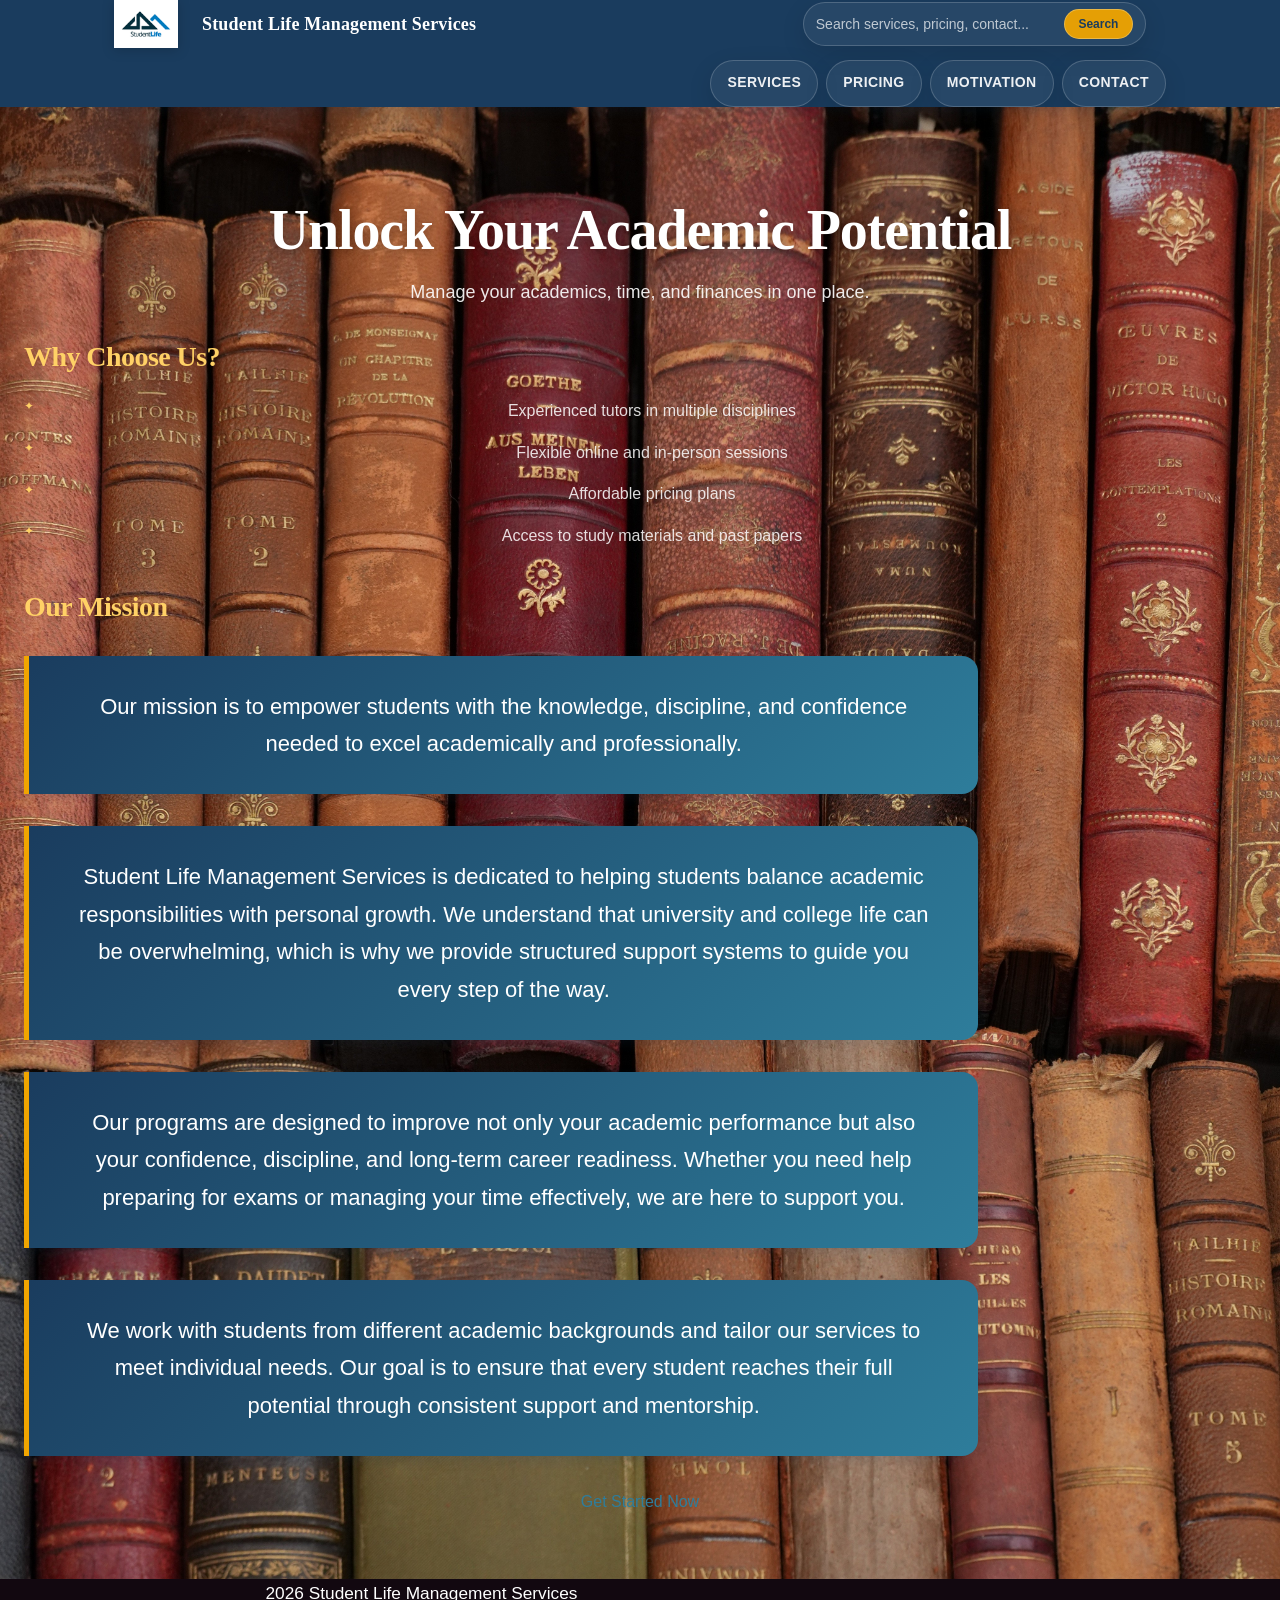
<file: index.html>
<!DOCTYPE html>
<html lang="en">

<head>
    <meta charset="UTF-8">
    <meta name="viewport" content="width=device-width, initial-scale=1.0">
    <title>Student Life Management Services</title>
    <link rel="stylesheet" href="style.css">
</head>

<body>

<header>
        <nav>
            <img src="media/powpow logo.jpg" alt="Student Life Management Services logo" style="height:48px; width:auto; display:block;" >
            <h2>Student Life Management Services</h2>
            <form id="siteSearchForm" class="navbar-search" role="search" aria-label="Site search">
                <label class="sr-only" for="siteSearch">Search</label>
                <input id="siteSearch" name="q" type="search" autocomplete="off" spellcheck="false" placeholder="Search services, pricing, contact..." />
                <button type="submit" aria-label="Search">Search</button>
            </form>
            <div id="searchMessage" class="search-message" aria-live="polite"></div>
            <ul>
                <li><a href="service.html">Services</a></li>
                <li><a href="enquiry.html">Pricing</a></li>
                <li><a href="about.html">Motivation</a></li>
                <li><a href="contact.html">Contact</a></li>
            </ul>
        </nav>
    </header>

    <script src="js/main.js" defer></script>

    <section class="index-hero">
        <h1>Unlock Your Academic Potential</h1>

        <p>Manage your academics, time, and finances in one place.</p>

        <h2>Why Choose Us?</h2>
        <ul>
            <li>Experienced tutors in multiple disciplines</li>
            <li>Flexible online and in-person sessions</li>
            <li>Affordable pricing plans</li>
            <li>Access to study materials and past papers</li>
        </ul>

        <h2>Our Mission</h2>
        <p>Our mission is to empower students with the knowledge, discipline, and confidence needed to excel academically and professionally.</p>

        <p>Student Life Management Services is dedicated to helping students balance academic responsibilities with personal growth. We understand that university and college life can be overwhelming, which is why we provide structured support systems to
            guide you every step of the way.</p>

        <p>Our programs are designed to improve not only your academic performance but also your confidence, discipline, and long-term career readiness. Whether you need help preparing for exams or managing your time effectively, we are here to support you.</p>

        <p>We work with students from different academic backgrounds and tailor our services to meet individual needs. Our goal is to ensure that every student reaches their full potential through consistent support and mentorship.</p>

        <a href="enquiry.html">Get Started Now</a>
    </section>

    <footer>
        <p>2026 Student Life Management Services</p>
    </footer>

</body>

</html>
</file>
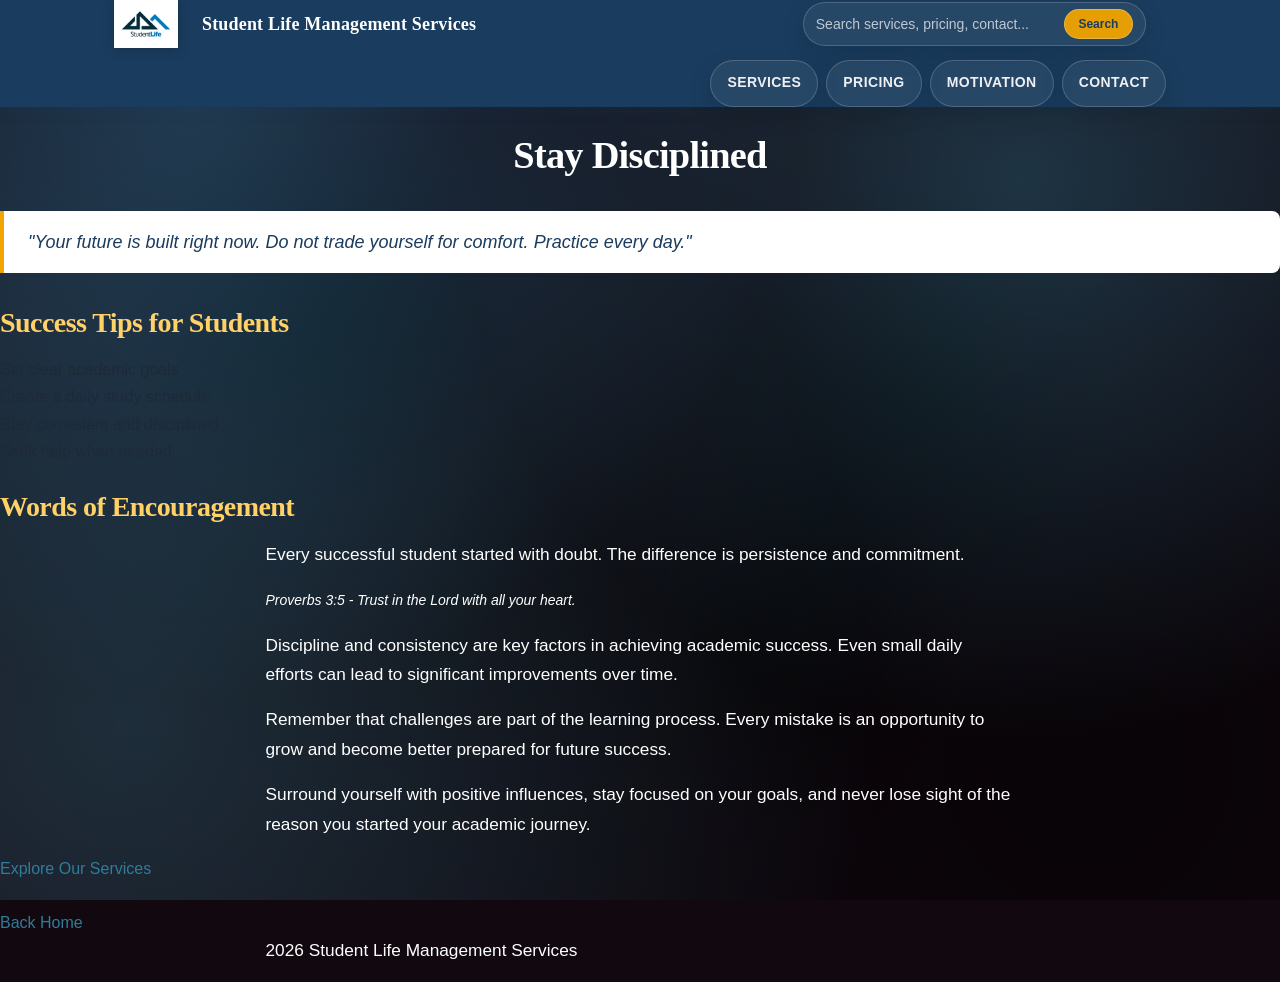
<file: about.html>
<!DOCTYPE html>
<html lang="en">

<head>
    <meta charset="UTF-8">
    <title>Motivation</title>
    <link rel="stylesheet" href="style.css">
</head>

<body>
<header>
        <nav>
            <img src="media/powpow logo.jpg" alt="Student Life Management Services logo" style="height:48px; width:auto; display:block;" >
            <h2>Student Life Management Services</h2>
            <form id="siteSearchForm" class="navbar-search" role="search" aria-label="Site search">
                <label class="sr-only" for="siteSearch">Search</label>
                <input id="siteSearch" name="q" type="search" autocomplete="off" spellcheck="false" placeholder="Search services, pricing, contact..." />
                <button type="submit" aria-label="Search">Search</button>
            </form>
            <div id="searchMessage" class="search-message" aria-live="polite"></div>
            <ul>
                <li><a href="service.html">Services</a></li>
                <li><a href="enquiry.html">Pricing</a></li>
                <li><a href="about.html">Motivation</a></li>
                <li><a href="contact.html">Contact</a></li>
            </ul>
        </nav>
    </header>

    <script src="js/main.js" defer></script>

        <main class="about-page">

    <h1>Stay Disciplined</h1>

    <blockquote>
        "Your future is built right now. Do not trade yourself for comfort. Practice every day."
    </blockquote>

    <h2>Success Tips for Students</h2>
    <ul>
        <li>Set clear academic goals</li>
        <li>Create a daily study schedule</li>
        <li>Stay consistent and disciplined</li>
        <li>Seek help when needed</li>
    </ul>

    <h2>Words of Encouragement</h2>
    <p>Every successful student started with doubt. The difference is persistence and commitment.</p>

    <p><cite>Proverbs 3:5 - Trust in the Lord with all your heart.</cite></p>

    <p>Discipline and consistency are key factors in achieving academic success. Even small daily efforts can lead to significant improvements over time.</p>

    <p>Remember that challenges are part of the learning process. Every mistake is an opportunity to grow and become better prepared for future success.</p>

    <p>Surround yourself with positive influences, stay focused on your goals, and never lose sight of the reason you started your academic journey.</p>

    <a href="service.html">Explore Our Services</a>
    <br><br>
    <a href="index.html">Back Home</a>


            <footer>
        <p>2026 Student Life Management Services</p>
    </footer>

</main>
</body>

</html>
</file>
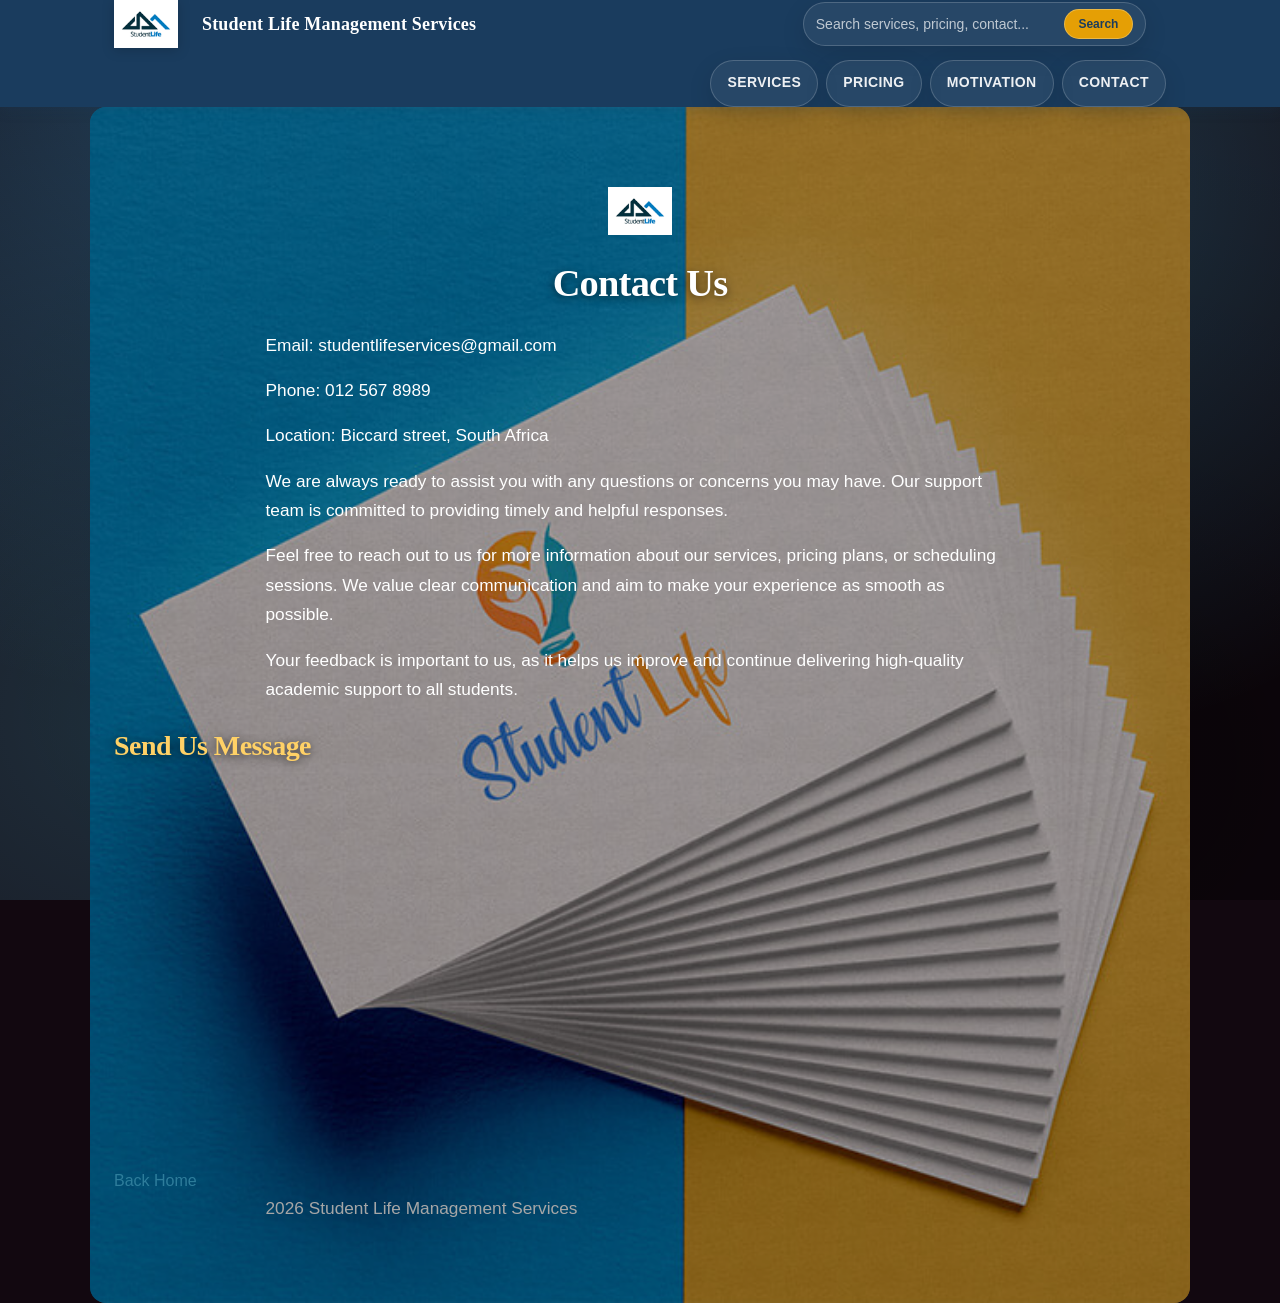
<file: contact.html>
<!DOCTYPE html>
<html lang="en">

<head>
    <meta charset="UTF-8">
    <meta name="viewport" content="width=device-width, initial-scale=1.0">
    <title>Contact</title>
    <link rel="stylesheet" href="style.css">
</head>

<body>
<header>
        <nav>
            <img src="media/powpow logo.jpg" alt="Student Life Management Services logo" style="height:48px; width:auto; display:block;" >
            <h2>Student Life Management Services</h2>
            <form id="siteSearchForm" class="navbar-search" role="search" aria-label="Site search">
                <label class="sr-only" for="siteSearch">Search</label>
                <input id="siteSearch" name="q" type="search" autocomplete="off" spellcheck="false" placeholder="Search services, pricing, contact..." />
                <button type="submit" aria-label="Search">Search</button>
            </form>
            <div id="searchMessage" class="search-message" aria-live="polite"></div>
            <ul>
                <li><a href="service.html">Services</a></li>
                <li><a href="enquiry.html">Pricing</a></li>
                <li><a href="about.html">Motivation</a></li>
                <li><a href="contact.html">Contact</a></li>
            </ul>
        </nav>
    </header>

    <script src="js/main.js" defer></script>

    <main class="enquiry-page">
        <div class="enquiry-page__overlay" aria-hidden="true"></div>

        <div class="enquiry-page__content">
            <img src="media/powpow logo.jpg" alt="Student Life Management Services logo"
                style="height:48px; width:auto; display:block; margin: 16px auto;">

            <h1>Contact Us</h1>

            <p>Email: studentlifeservices@gmail.com</p>
            <p>Phone: 012 567 8989</p>
            <p>Location: Biccard street, South Africa</p>

            <p>We are always ready to assist you with any questions or concerns you may have. Our support team is committed to providing timely and helpful responses.</p>
            <p>Feel free to reach out to us for more information about our services, pricing plans, or scheduling sessions. We value clear communication and aim to make your experience as smooth as possible.</p>
            <p>Your feedback is important to us, as it helps us improve and continue delivering high-quality academic support to all students.</p>

            <h2>Send Us Message</h2>

            <div id="googleMap" class="google-map" aria-label="Google map">
                <iframe
                    title="Google map - Biccard street, South Africa"
                    loading="lazy"
                    referrerpolicy="no-referrer-when-downgrade"
                    sandbox="allow-scripts allow-same-origin allow-popups"
                    src="https://www.google.com/maps?q=Biccard%20street%2C%20South%20Africa&output=embed"
                    width="600"
                    height="350"
                    style="border:0; border-radius: var(--radius-md); width:100%; max-width: 900px;"
                    allowfullscreen
                ></iframe>
            </div>

            <br>
            <a href="index.html">Back Home</a>
        </div>

        <footer>
            <p> 2026 Student Life Management Services</p>
        </footer>

    </main>

</body>

</html>
</file>
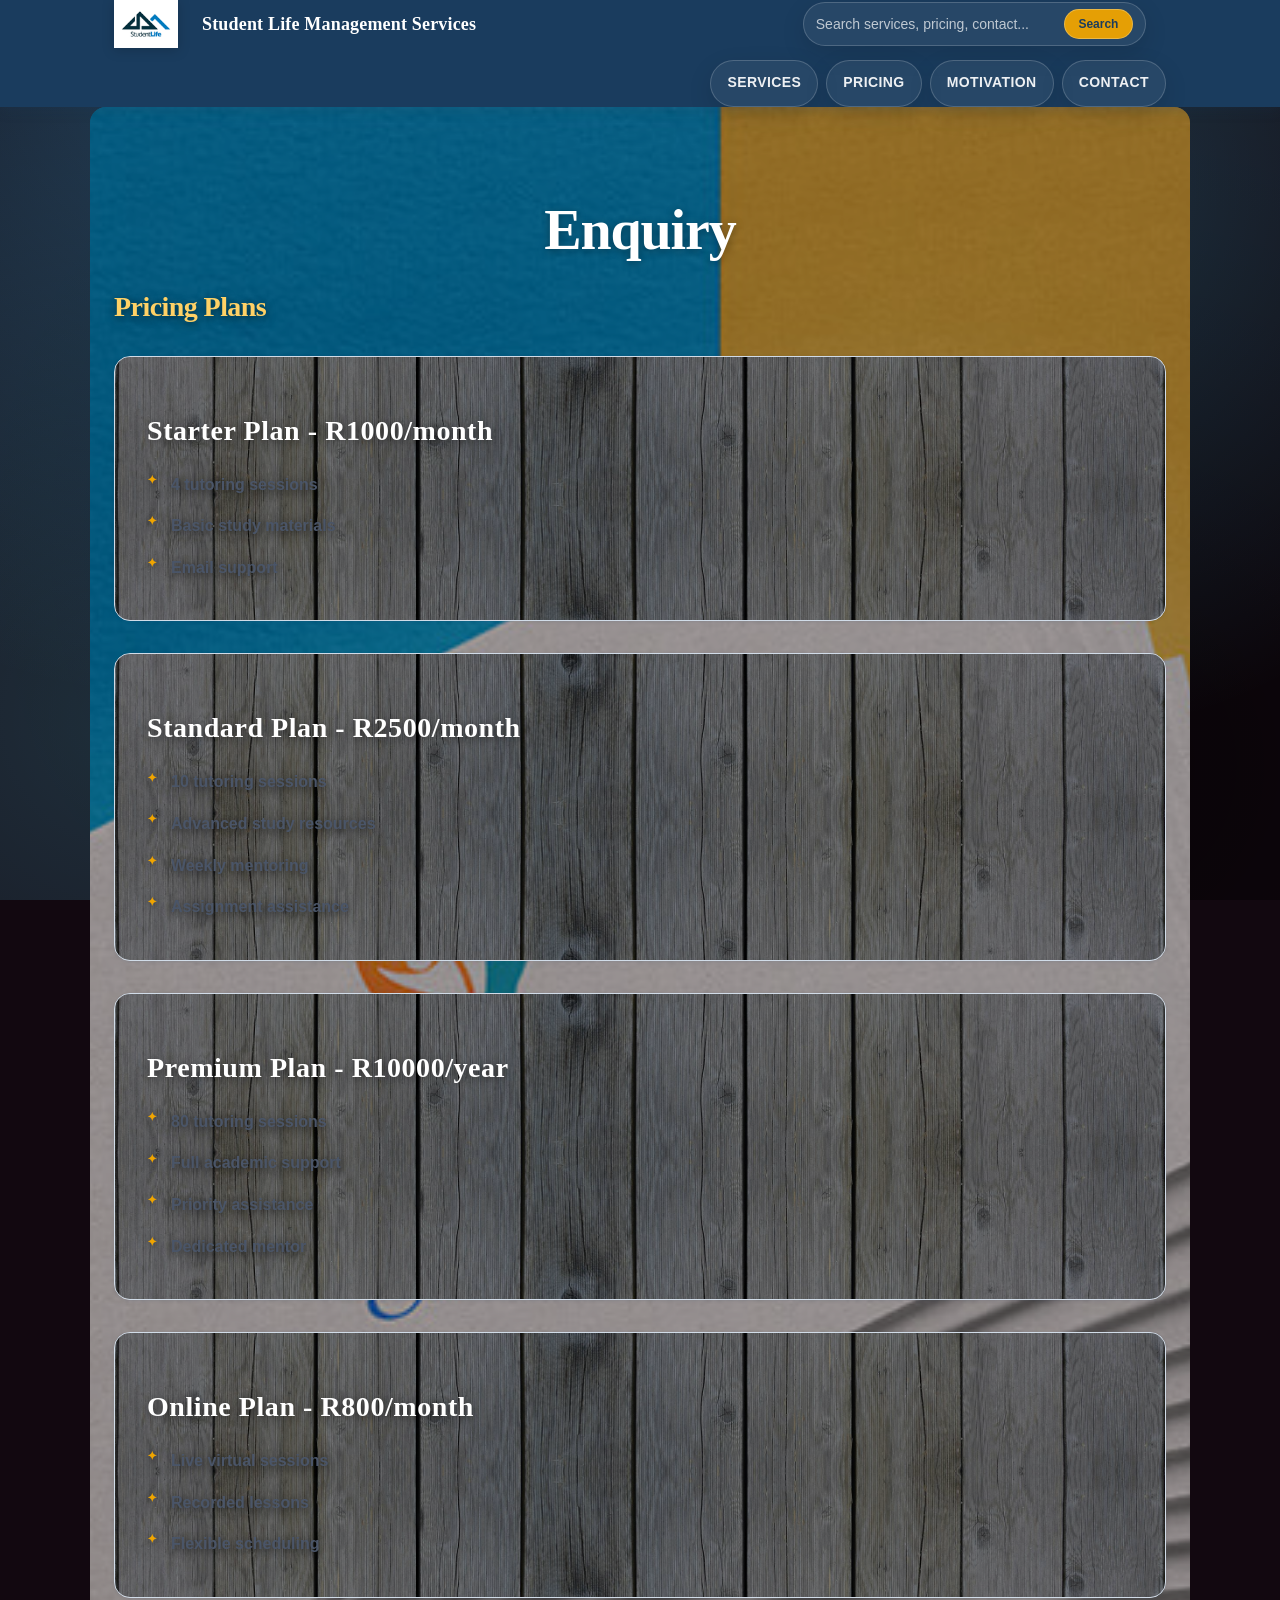
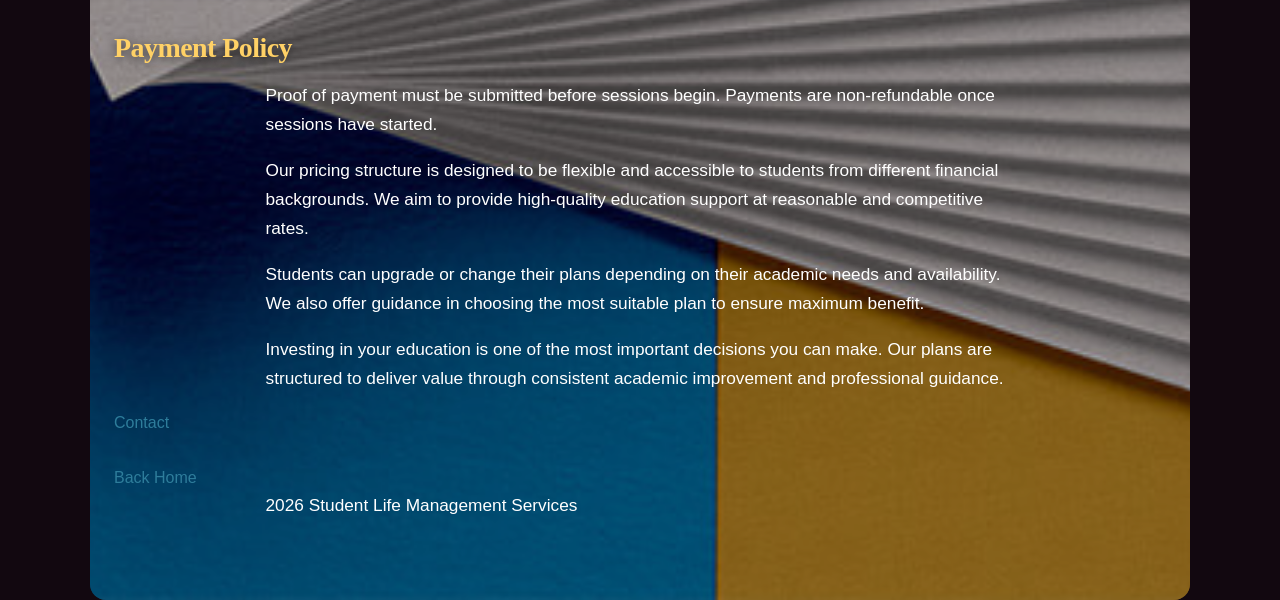
<file: enquiry.html>
<!DOCTYPE html>
<html lang="en">

<head>
    <meta charset="UTF-8">
    <title>Pricing</title>
    <link rel="stylesheet" href="style.css">
</head>

<body>
<header>
        <nav>
            <img src="media/powpow logo.jpg" alt="Student Life Management Services logo" style="height:48px; width:auto; display:block;" >
            <h2>Student Life Management Services</h2>
            <form id="siteSearchForm" class="navbar-search" role="search" aria-label="Site search">
                <label class="sr-only" for="siteSearch">Search</label>
                <input id="siteSearch" name="q" type="search" autocomplete="off" spellcheck="false" placeholder="Search services, pricing, contact..." />
                <button type="submit" aria-label="Search">Search</button>
            </form>
            <div id="searchMessage" class="search-message" aria-live="polite"></div>
            <ul>
                <li><a href="service.html">Services</a></li>
                <li><a href="enquiry.html">Pricing</a></li>
                <li><a href="about.html">Motivation</a></li>
                <li><a href="contact.html">Contact</a></li>
            </ul>
        </nav>
    </header>

    <script src="js/main.js" defer></script>

    <main class="enquiry-page">
        <div class="enquiry-page__overlay" aria-hidden="true"></div>

        <h1>Enquiry</h1>

        <div class="enquiry-page__content">
            <!--starter monthly plan-->
            <h2>Pricing Plans</h2>


    <section class="enquiry-card">
        <h2>Starter Plan - R1000/month</h2>
        <ul>
            <li>4 tutoring sessions</li>
            <li>Basic study materials</li>
            <li>Email support</li>
        </ul>
    </section>
    <!--standard monthly plan-->
    <section class="enquiry-card">
        <h2>Standard Plan - R2500/month</h2>
        <ul>
            <li>10 tutoring sessions</li>
            <li>Advanced study resources</li>
            <li>Weekly mentoring</li>
            <li>Assignment assistance</li>
        </ul>
    </section>
    <!--premium yearly plan-->
    <section class="enquiry-card">
        <h2>Premium Plan - R10000/year</h2>
        <ul>
            <li>80 tutoring sessions</li>
            <li>Full academic support</li>
            <li>Priority assistance</li>
            <li>Dedicated mentor</li>
        </ul>
    </section>
    <!--online monthly plan-->
    <section class="enquiry-card">
        <h2>Online Plan - R800/month</h2>
        <ul>
            <li>Live virtual sessions</li>
            <li>Recorded lessons</li>
            <li>Flexible scheduling</li>
        </ul>
    </section>

    <h2>Payment Policy</h2>
    <p>Proof of payment must be submitted before sessions begin. Payments are non-refundable once sessions have started.</p>
    <p>Our pricing structure is designed to be flexible and accessible to students from different financial backgrounds. We aim to provide high-quality education support at reasonable and competitive rates.</p>
    <p>Students can upgrade or change their plans depending on their academic needs and availability. We also offer guidance in choosing the most suitable plan to ensure maximum benefit.</p>
    <p>Investing in your education is one of the most important decisions you can make. Our plans are structured to deliver value through consistent academic improvement and professional guidance.</p>
     <!--links to contact page-->
    <a href="contact.html">Contact</a>
    <br><br>
    <!--link to previous page-->
    <a href="index.html">Back Home</a>

    <footer>
        <p>2026 Student Life Management Services</p>
    </footer>

        </div>
    </main>

</body>

</html>
</file>
<file: style.css>
/* --- CSS Reset & Base Styles --- */
*, *::before, *::after {
    margin: 0;
    padding: 0;
    box-sizing: border-box;
}

/* --- CSS Custom Properties (Variables) --- */
:root {
    /* Color Scheme */
    --color-primary: #1a3c5e;
    --color-secondary: #2e7d9b;
    --color-accent: #f0a500;
    --color-accent-light: #ffd166;
    --color-bg: #f5f7fa;
    --color-bg-alt: #eef2f7;
    --color-white: #ffffff;
    --color-text: #1e2a38;
    --color-text-light: #4a5568;
    --color-text-muted: #718096;
    --color-border: #d1dce8;
    --color-success: #38a169;

    /* Typography */
    --font-heading: 'Georgia', 'Times New Roman', serif;
    --font-body: 'Segoe UI', Tahoma, Geneva, Verdana, sans-serif;

    /* Font Sizes — relative units for responsiveness */
    --fs-xs: 0.75rem;
    --fs-sm: 0.875rem;
    --fs-base: 1rem;
    --fs-md: 1.125rem;
    --fs-lg: 1.375rem;
    --fs-xl: 1.75rem;
    --fs-2xl: 2.25rem;
    --fs-3xl: 3rem;

    /* Spacing */
    --space-xs: 0.5rem;
    --space-sm: 0.75rem;
    --space-md: 1rem;
    --space-lg: 1.5rem;
    --space-xl: 2rem;
    --space-2xl: 3rem;
    --space-3xl: 4rem;

    /* Borders & Shadows */
    --radius-sm: 4px;
    --radius-md: 8px;
    --radius-lg: 16px;
    --shadow-sm: 0 1px 3px rgba(26, 60, 94, 0.1);
    --shadow-md: 0 4px 12px rgba(26, 60, 94, 0.15);
    --shadow-lg: 0 8px 28px rgba(26, 60, 94, 0.2);

    /* Transitions */
    --transition: 0.25s ease;
    --transition-slow: 0.4s ease;

    /* Layout */
    --max-width: 1100px;
    --nav-height: 4.5rem;
}


html {
    font-size: 16px;
    scroll-behavior: smooth;
}

body {
    font-family: var(--font-body);
    font-size: var(--fs-base);
    line-height: 1.7;
    color: var(--color-text);
    background-color: var(--color-bg);
    min-height: 100vh;
    /* Charcoal + pink theme */
    background-color: #120810;
    background-image:
        radial-gradient(circle at 15% 10%, rgba(70, 190, 255, 0.25) 0%, rgba(70, 190, 255, 0) 45%),
        radial-gradient(circle at 80% 20%, rgba(80, 210, 255, 0.22) 0%, rgba(80, 210, 255, 0) 45%),
        radial-gradient(circle at 10% 80%, rgba(90, 220, 255, 0.18) 0%, rgba(90, 220, 255, 0) 55%),
        radial-gradient(circle at 85% 85%, rgba(0, 0, 0, 0.55) 0%, rgba(0, 0, 0, 0) 55%),
        radial-gradient(circle at 40% 60%, rgba(0, 0, 0, 0.35) 0%, rgba(0, 0, 0, 0) 60%),
        /* sprinkle */
        radial-gradient(circle at 25% 35%, rgba(0, 0, 0, 0.55) 0%, rgba(0, 0, 0, 0) 18%),
        radial-gradient(circle at 60% 70%, rgba(0, 0, 0, 0.5) 0%, rgba(0, 0, 0, 0) 20%),
        radial-gradient(circle at 70% 45%, rgba(0, 0, 0, 0.45) 0%, rgba(0, 0, 0, 0) 22%);
    background-attachment: fixed;
    display: flex;
    flex-direction: column;
}


h1, h2, h3, h4, h5, h6 {
    font-family: var(--font-heading);
    font-weight: 700;
    line-height: 1.25;
    color: var(--color-primary);
    letter-spacing: -0.02em;
}

h1 { font-size: var(--fs-2xl); margin-bottom: var(--space-lg); }
h2 { font-size: var(--fs-xl);  margin-bottom: var(--space-md); }
h3 { font-size: var(--fs-lg);  margin-bottom: var(--space-sm); }

p {
    font-size: var(--fs-base);
    color: var(--color-text-light);
    margin-bottom: var(--space-md);
    max-width: 70ch;
}

a {
    color: var(--color-secondary);
    text-decoration: none;
    transition: color var(--transition);
}

a:hover,
a:focus {
    color: var(--color-accent);
    text-decoration: underline;
}

ul {
    list-style: none;
    padding: 0;
}

cite {
    font-style: italic;
    color: #ffffff;

    font-size: var(--fs-sm);
}



blockquote {
    border-left: 4px solid var(--color-accent);
    padding: var(--space-md) var(--space-lg);
    margin: var(--space-xl) 0;
    background: var(--color-white);
    border-radius: 0 var(--radius-md) var(--radius-md) 0;
    font-size: var(--fs-md);
    font-style: italic;
    color: var(--color-primary);
    box-shadow: var(--shadow-sm);
}


.container {
    width: 100%;
    max-width: var(--max-width);
    margin: 0 auto;
    padding: 0 var(--space-lg);
}

/* Use flexbox for page structure */
body {
    display: flex;
    flex-direction: column;
}

main, section:not(nav section) {
    flex: 1;
}


header {
    background: var(--color-primary);
    position: sticky;
    top: 0;
    z-index: 100;
    box-shadow: var(--shadow-md);
}

header nav {
    max-width: var(--max-width);
    margin: 0 auto;
    padding: 0 var(--space-lg);
    display: flex;
    align-items: center;
    justify-content: space-between;
    min-height: var(--nav-height);
    flex-wrap: wrap;
    gap: var(--space-sm);
}

/* --- Navbar modernize --- */
header nav img {
    height: 44px;
    width: auto;
    display: block;
    margin-right: var(--space-sm);
    filter: drop-shadow(0 2px 6px rgba(0,0,0,0.18));
}

header nav h2 {
    padding: 0;
    margin-right: auto;
}

header nav ul {
    margin-left: auto;
    display: flex;
    align-items: center;
}

header nav ul li {
    list-style: none;
}

header nav ul li a {
    display: inline-flex;
    align-items: center;
    justify-content: center;
    padding: 0.6rem 0.9rem;
    border-radius: 999px;
    position: relative;
    overflow: hidden;
    background: rgba(255,255,255,0.06);
    border: 1px solid rgba(255,255,255,0.14);
}

header nav ul li a::after {
    content: '';
    position: absolute;
    inset: 0;
    background: linear-gradient(135deg, rgba(240,165,0,0.35), rgba(255,209,102,0.25));
    opacity: 0;
    transition: opacity var(--transition);
}

header nav ul li a:hover,
header nav ul li a:focus {
    background: var(--color-accent);
    color: var(--color-primary);
    text-decoration: none;
    transform: translateY(-1px);
}

header nav ul li a:hover::after,
header nav ul li a:focus::after {
    opacity: 1;
}


header nav h2 {
    color: var(--color-white);
    font-size: var(--fs-md);
    font-family: var(--font-heading);
    letter-spacing: 0.01em;
    margin: 0;
    flex: 1;
    min-width: 180px;
}

header nav ul {
    display: flex;
    flex-wrap: wrap;
    gap: var(--space-xs);
}

header nav ul li a {
    color: rgba(255, 255, 255, 0.92);
    font-size: var(--fs-sm);
    font-weight: 700;
    padding: 0.65rem 1rem;
    border-radius: 999px;
    letter-spacing: 0.03em;
    text-transform: uppercase;
    text-decoration: none;
    transition: transform var(--transition), box-shadow var(--transition), background var(--transition), color var(--transition);
    background: rgba(255,255,255,0.06);
    border: 1px solid rgba(255,255,255,0.18);
    box-shadow: 0 8px 24px rgba(0,0,0,0.12);
}


header nav ul li a:hover,
header nav ul li a:focus {
    background: var(--color-accent);
    color: var(--color-primary);
    text-decoration: none;
}


.enquiry-page {

    position: relative;
    width: 100%;
    padding: var(--space-3xl) var(--space-lg);
    margin: 0 auto;
    max-width: var(--max-width);
    min-height: 70vh;
    border-radius: var(--radius-lg);
    overflow: hidden;

    background-image: url("media/nellll.jpg");
    background-size: cover;
    background-position: center;
    background-repeat: no-repeat;
}

.enquiry-page__overlay {
    position: absolute;
    inset: 0;
    background: rgba(0, 0, 0, 0.35);
    z-index: 0;
}

.service-page {
    position: relative;
    width: 100%;
    padding: var(--space-3xl) var(--space-lg);
    margin: 0 auto;
    max-width: var(--max-width);
    min-height: 70vh;
    border-radius: var(--radius-lg);
    overflow: hidden;

    background-image: url("media/pexels-kampus-5940707.jpg");
    background-size: cover;
    background-position: center;
    background-repeat: no-repeat;
}

.service-page__overlay {
    position: absolute;
    inset: 0;
    background: rgba(0, 0, 0, 0.2);
    z-index: 0;
}

.service-page > h1,
.service-page__content {
    position: relative;
    z-index: 1;
}


.enquiry-page > h1,
.enquiry-page__content {
    position: relative;
    z-index: 1;
}

.enquiry-page > h1 {
    color: var(--color-white);
    font-size: var(--fs-3xl);
    text-shadow: 0 2px 8px rgba(0, 0, 0, 0.35);
    margin-bottom: var(--space-lg);
}

.enquiry-page__content {
    padding-top: 0;
}

.page-header {
    background: linear-gradient(135deg, var(--color-primary) 0%, var(--color-secondary) 100%);
    color: var(--color-white);
    padding: var(--space-3xl) var(--space-lg);
    text-align: center;
}


.page-header h1 {
    color: var(--color-white);
    font-size: var(--fs-3xl);
    margin-bottom: var(--space-sm);
    text-shadow: 0 2px 8px rgba(0,0,0,0.2);
}

.page-header p {
    color: rgba(255,255,255,0.9);
    font-size: var(--fs-md);
    max-width: 55ch;
    margin: 0 auto;
}


.enquiry-card{
    position: relative;
    background-image: url("media/pexels-pixabay-207253.jpg");
    /* make card text sit above overlay */
    color: #ffffff;
    background-size: cover;
    background-position: center;
    background-repeat: no-repeat;

    border-radius: var(--radius-lg);
    overflow: hidden;

    border: 1px solid var(--color-border);
    box-shadow: var(--shadow-sm);

    padding: var(--space-xl);
    margin: var(--space-xl) auto;
}

.enquiry-card::before{
    content: '';
    position: absolute;
    inset: 0;
    background: rgba(0,0,0,0.45);
}

.enquiry-card > *{
    position: relative;
    z-index: 1;
    color: #ffffff;
}

.enquiry-card h2,
.enquiry-card ul li,
.enquiry-card p{
    text-shadow: 0 2px 10px rgba(0,0,0,0.65);
}

.enquiry-card ul li{
    font-weight: 800;
}

.enquiry-card h2{
    font-weight: 900;
    letter-spacing: 0.02em;
}


section {
    padding: var(--space-2xl) var(--space-lg);
    max-width: var(--max-width);
    margin: 0 auto;
    width: 100%;
}

/* Card-style sections */
.card {
    background: var(--color-white);
    border-radius: var(--radius-lg);
    padding: var(--space-xl);
    box-shadow: var(--shadow-sm);
    border: 1px solid var(--color-border);
    transition: box-shadow var(--transition), transform var(--transition);
}

.card:hover {
    box-shadow: var(--shadow-md);
    transform: translateY(-2px);
}

/* Why Choose Us & Mission lists */
section ul li {
    padding: var(--space-xs) 0 var(--space-xs) var(--space-lg);
    position: relative;
    color: var(--color-text-light);
    font-size: var(--fs-base);
    line-height: 1.6;
}

section ul li::before {
    content: '✦';
    position: absolute;
    left: 0;
    color: var(--color-accent);
    font-size: var(--fs-xs);
    top: 0.6em;
}

/* ============================================================
   INDEX PAGE — HERO
   ============================================================ */

.index-hero {

    background-image: url("media/pexels-bltkrn-35098073.jpg");
    background-size: cover;
    background-position: center;
    background-repeat: no-repeat;

    /* keep a subtle gradient overlay feel */
    position: relative;

    max-width: 100%;
    padding: var(--space-3xl) var(--space-lg);
    text-align: center;
}

body > section:first-of-type h1 {
    color: var(--color-white);
    font-size: var(--fs-3xl);
    text-shadow: 0 2px 8px rgba(0,0,0,0.25);
    margin-bottom: var(--space-sm);
}

body > section:first-of-type > p:first-of-type {
    color: rgba(255,255,255,0.9);
    font-size: var(--fs-md);
    margin: 0 auto var(--space-xl);
}

body > section:first-of-type h2 {
    color: var(--color-accent-light);
    margin-top: var(--space-xl);
}

body > section:first-of-type ul li {
    color: rgba(255,255,255,0.85);
}

body > section:first-of-type ul li::before {
    color: var(--color-accent-light);
}

body > section:first-of-type p:not(:first-of-type) {
    color: rgba(255,255,255,0.8);
    margin: 0 auto var(--space-md);

a[href="enquiry.html"],
    a[href="contact.html"],
    a[href="services.html"],
    a[href="index.html"],
    a[href="service.html"] {

    display: inline-flex;
    align-items: center;
    justify-content: center;
    padding: 0.65rem 1.15rem;
    border-radius: 999px;
    font-weight: 800;
    font-size: var(--fs-sm);
    letter-spacing: 0.04em;
    text-transform: uppercase;
    text-decoration: none;
    transition: transform var(--transition), box-shadow var(--transition), background var(--transition), color var(--transition);
    margin-top: var(--space-md);
    margin-right: var(--space-sm);
    border: 1px solid rgba(255,255,255,0.18);
    background: rgba(255,255,255,0.06);
    box-shadow: 0 8px 24px rgba(0,0,0,0.12);
}

/* Make nav/hero-style buttons use same pill theme */
header nav ul li a,
.a-pill,
.form-pill,
button[type="submit"] {
    border-radius: 999px;
}


/* Primary CTA */
a[href="enquiry.html"],
a[href="contact.html"],
a[href="services.html"],
a[href="service.html"] {
    background: var(--color-accent);
    color: var(--color-primary);
    box-shadow: 0 4px 14px rgba(240, 165, 0, 0.35);
}

a[href="enquiry.html"]:hover,
a[href="contact.html"]:hover,
a[href="services.html"]:hover,
a[href="service.html"]:hover {
    background: var(--color-accent-light);
    transform: translateY(-2px);
    box-shadow: 0 6px 20px rgba(240, 165, 0, 0.45);
}

/* Back Home / secondary */
a[href="index.html"] {
    background: transparent;
    color: var(--color-secondary);
    border: 2px solid var(--color-secondary);
}

a[href="index.html"]:hover {
    background: var(--color-secondary);
    color: var(--color-white);
}


.services-grid {
    display: grid;
    grid-template-columns: repeat(auto-fit, minmax(280px, 1fr));
    gap: var(--space-xl);
    margin: var(--space-xl) 0;
}

/* Service sections styled as cards */
body section + section {
    background: var(--color-white);
    border-radius: var(--radius-lg);
    box-shadow: var(--shadow-sm);
    border: 1px solid var(--color-border);
    padding: var(--space-xl);
    transition: box-shadow var(--transition), transform var(--transition);
}

body section + section:hover {
    box-shadow: var(--shadow-md);
    transform: translateY(-3px);
}

/* Make service cards consistent/stronger */
.service-page .card,
.service-page > section {
    background: rgba(255,255,255,0.95);
    border: 1px solid rgba(209,220,232,0.9);
    box-shadow: var(--shadow-sm);
}

.service-page > section h2 {
    font-size: var(--fs-lg);
    color: var(--color-secondary);
    padding-bottom: var(--space-sm);
    border-bottom: 2px solid var(--color-accent);
    margin-bottom: var(--space-md);
}


/* Service images */
section img {
    width: 100%;
    max-height: 220px;
    object-fit: cover;
    border-radius: var(--radius-md);
    margin: var(--space-md) 0;
    display: block;
    box-shadow: var(--shadow-sm);
}


.pricing-grid {
    display: grid;
    grid-template-columns: repeat(auto-fit, minmax(240px, 1fr));
    gap: var(--space-xl);
    margin: var(--space-xl) 0;
}

/* Pricing card sections */
section section,
body > section[id] {
    background: var(--color-white);
    border-radius: var(--radius-lg);
    padding: var(--space-xl);
    box-shadow: var(--shadow-sm);
    border: 1px solid var(--color-border);
    transition: box-shadow var(--transition), transform var(--transition);
}

section section:hover {
    box-shadow: var(--shadow-lg);
    transform: translateY(-4px);
}

section section h2 {
    font-size: var(--fs-lg);
    color: var(--color-secondary);
    padding-bottom: var(--space-sm);
    border-bottom: 2px solid var(--color-accent);
    margin-bottom: var(--space-md);
}


form {
    background: var(--color-white);
    padding: var(--space-xl);
    border-radius: var(--radius-lg);
    box-shadow: var(--shadow-md);
    border: 1px solid var(--color-border);
    max-width: 600px;
    margin: var(--space-xl) 0;
}

form label {
    display: block;
    font-weight: 600;
    font-size: var(--fs-sm);
    color: var(--color-primary);
    margin-bottom: var(--space-xs);
    letter-spacing: 0.02em;
    text-transform: uppercase;
}

form input[type="text"],
form input[type="email"],
form select,
form textarea {
    width: 100%;
    padding: var(--space-sm) var(--space-md);
    border: 2px solid var(--color-border);
    border-radius: var(--radius-md);
    font-family: var(--font-body);
    font-size: var(--fs-base);
    color: var(--color-text);
    background: var(--color-bg);
    transition: border-color var(--transition), box-shadow var(--transition);
    margin-bottom: var(--space-lg);
}

form input[type="text"]:focus,
form input[type="email"]:focus,
form select:focus,
form textarea:focus {
    outline: none;
    border-color: var(--color-secondary);
    box-shadow: 0 0 0 3px rgba(46, 125, 155, 0.15);
    background: var(--color-white);
}

form textarea {
    min-height: 130px;
    resize: vertical;
}

form button[type="submit"] {
    background: var(--color-primary);
    color: var(--color-white);
    border: none;
    padding: var(--space-sm) var(--space-2xl);
    border-radius: var(--radius-md);
    font-size: var(--fs-base);
    font-weight: 700;
    letter-spacing: 0.05em;
    text-transform: uppercase;
    cursor: pointer;
    transition: background var(--transition), transform var(--transition), box-shadow var(--transition);
    box-shadow: var(--shadow-sm);
}

form button[type="submit"]:hover,
form button[type="submit"]:focus {
    background: var(--color-secondary);
    transform: translateY(-2px);
    box-shadow: var(--shadow-md);
    -webkit-transform: translateY(-2px);
    -moz-transform: translateY(-2px);
    -ms-transform: translateY(-2px);
    -o-transform: translateY(-2px);
}

form button[type="submit"]:active {
    transform: translateY(0);
}



    background: linear-gradient(135deg, var(--color-primary), var(--color-secondary));
    color: var(--color-white);
    border-left: 5px solid var(--color-accent);
    padding: var(--space-xl) var(--space-2xl);
    border-radius: 0 var(--radius-lg) var(--radius-lg) 0;
    font-size: var(--fs-lg);

    margin: var(--space-xl) 0;
    box-shadow: var(--shadow-md);
    position: relative;
}
/* ============================================================
blockquote::before {
    content: '\201C';
    font-size: 5rem;
    color: var(--color-accent);
    position: absolute;
    top: -1rem;
    left: 1rem;
    line-height: 1;
    opacity: 0.4;
    font-family: var(--font-heading);
}


footer {
    background: var(--color-primary);
    color: rgba(255, 255, 255, 0.75);
    text-align: center;
    padding: var(--space-lg);
    font-size: var(--fs-sm);
    margin-top: auto;
    letter-spacing: 0.03em;
}

footer p {
    color: rgba(255, 255, 255, 0.75);
    max-width: none;
    margin: 0;
}

footer p::before {
    content: '© ';
}



body p:has(+ p) {
    /* contact page info paragraphs */
}

/* Style contact info lines with icons */
p:has(> strong) {
    display: flex;
    align-items: flex-start;
    gap: var(--space-sm);
}

/* Contact page: make headings & text stand out more */
body h1,
body h2 {
    font-weight: 900;
}

/* Contact page uses plain h1/h2 and p tags; bump their visual weight */
body h1 {
    font-size: clamp(2rem, 3vw, var(--fs-3xl));
    text-align: center;
    margin: var(--space-lg) auto;
    color: var(--color-white);
}

body h2 {
    font-size: clamp(1.25rem, 2.2vw, var(--fs-xl));
    color: var(--color-accent-light);
    text-align: left;
    margin-top: var(--space-lg);
    margin-bottom: var(--space-md);
}

body p {
    font-size: clamp(1rem, 1.35vw, var(--fs-md));
    color: #ffffff;
    max-width: 78ch;
    margin-left: auto;
    margin-right: auto;
}

/* Services page: make lists and writing visible on dark backgrounds */
.service-page h1,
.service-page h2,
.service-page p,
.service-page ul li {
    color: #ffffff;
}

.service-page ul li {
    text-shadow: 0 2px 10px rgba(0,0,0,0.6);
}



/* Make sure all contact-page text sits above dark overlays */
.enquiry-page__content {
    position: relative;
    z-index: 2;
    padding-top: 0;
}

/* Extra readability for contact headings */
.enquiry-page__content h1,
.enquiry-page__content h2 {
    text-shadow: 0 2px 10px rgba(0,0,0,0.55);
}





/* ---- Tablet: max-width 900px ---- */
@media screen and (max-width: 900px) {
    :root {
        --fs-3xl: 2.25rem;
        --fs-2xl: 1.75rem;
        --fs-xl: 1.5rem;
    }

    header nav {
        flex-direction: column;
        align-items: flex-start;
        padding: var(--space-sm) var(--space-lg);
        gap: var(--space-xs);
    }

    header nav h2 {
        font-size: var(--fs-base);
    }

    header nav ul {
        gap: var(--space-xs);
    }

    body > section:first-of-type {
        padding: var(--space-2xl) var(--space-lg);
    }

    body > section:first-of-type h1 {
        font-size: var(--fs-2xl);
    }

    .services-grid,
    .pricing-grid {
        grid-template-columns: repeat(2, 1fr);
    }

    form {
        max-width: 100%;
    }
}

/* ---- Mobile: max-width 600px ---- */
@media screen and (max-width: 600px) {
    :root {
        --fs-3xl: 1.75rem;
        --fs-2xl: 1.5rem;
        --fs-xl: 1.25rem;
        --fs-lg: 1.125rem;
        --space-2xl: 2rem;
        --space-3xl: 2.5rem;
    }

    html {
        font-size: 15px;
    }

    header nav {
        padding: var(--space-sm) var(--space-md);
    }

    header nav h2 {
        font-size: var(--fs-sm);
        margin-bottom: var(--space-xs);
    }

    header nav ul {
        flex-wrap: wrap;
        gap: 4px;
    }

    header nav ul li a {
        font-size: 0.7rem;
        padding: 4px var(--space-xs);
    }

    body > section:first-of-type {
        padding: var(--space-xl) var(--space-md);
    }

    body > section:first-of-type h1 {
        font-size: var(--fs-2xl);
    }

    section {
        padding: var(--space-xl) var(--space-md);
    }

    .services-grid,
    .pricing-grid {
        grid-template-columns: 1fr;
    }

    form {
        padding: var(--space-lg) var(--space-md);
    }

    blockquote {
        padding: var(--space-lg);
        font-size: var(--fs-base);
    }

    blockquote::before {
        font-size: 3rem;
    }

    /* Stack buttons on mobile */
    a[href="enquiry.html"],
    a[href="contact.html"],
    a[href="services.html"],
    a[href="index.html"],
    a[href="service.html"] {
        display: block;
        text-align: center;
        margin-right: 0;
    }

    section section {
        padding: var(--space-md);
    }

    section img {
        max-height: 160px;
    }

    h1 { font-size: var(--fs-xl); }
    h2 { font-size: var(--fs-lg); }
}

/* ---- Large screens: min-width 1200px ---- */
@media screen and (min-width: 1200px) {
    :root {
        --fs-3xl: 3.5rem;
    }

    .services-grid {
        grid-template-columns: repeat(3, 1fr);
    }

    .pricing-grid {
        grid-template-columns: repeat(3, 1fr);
    }
}



/* Focus visible for accessibility */
a:focus-visible,
button:focus-visible,
input:focus-visible,
select:focus-visible,
textarea:focus-visible {
    outline: 3px solid var(--color-accent);
    outline-offset: 2px;
}

/* Active link feedback */
a:active {
    transform: scale(0.98);
}

header nav ul li {
    list-style: none;
}

/* --- Search bar + message --- */
.sr-only {
    position: absolute;
    width: 1px;
    height: 1px;
    padding: 0;
    margin: -1px;
    overflow: hidden;
    clip: rect(0, 0, 0, 0);
    white-space: nowrap;
    border: 0;
}

.navbar-search {
    display: inline-flex;
    align-items: center;
    gap: 8px;
    padding: 0.35rem 0.75rem;
    border-radius: 999px;
    background: rgba(255,255,255,0.06);
    border: 1px solid rgba(255,255,255,0.18);
    box-shadow: 0 8px 24px rgba(0,0,0,0.12);
}

.navbar-search input {
    background: transparent;
    border: none;
    color: rgba(255, 255, 255, 0.95);
    outline: none;
    font-size: var(--fs-sm);
    width: 240px;
}

.navbar-search input::placeholder {
    color: rgba(255, 255, 255, 0.7);
}

.navbar-search button {
    cursor: pointer;
    border: 1px solid rgba(255,255,255,0.25);
    background: rgba(240, 165, 0, 0.95);
    color: var(--color-primary);
    font-weight: 800;
    border-radius: 999px;
    padding: 0.45rem 0.85rem;
    font-size: var(--fs-xs);
    transition: transform var(--transition), background var(--transition);
}

.navbar-search button:hover,
.navbar-search button:focus {
    background: var(--color-accent-light);
    transform: translateY(-1px);
}

.search-message {
    align-self: center;
    min-height: 1.2em;
    font-weight: 900;
    font-size: var(--fs-sm);
    color: rgba(255, 255, 255, 0.95);
    padding-left: var(--space-xs);
}

.search-message[data-state="error"] {
    color: #ff6b6b;
}

.google-map {
    margin: var(--space-lg) 0;
}

.google-map iframe {
    width: 100%;
    height: 320px;
}
</file>
